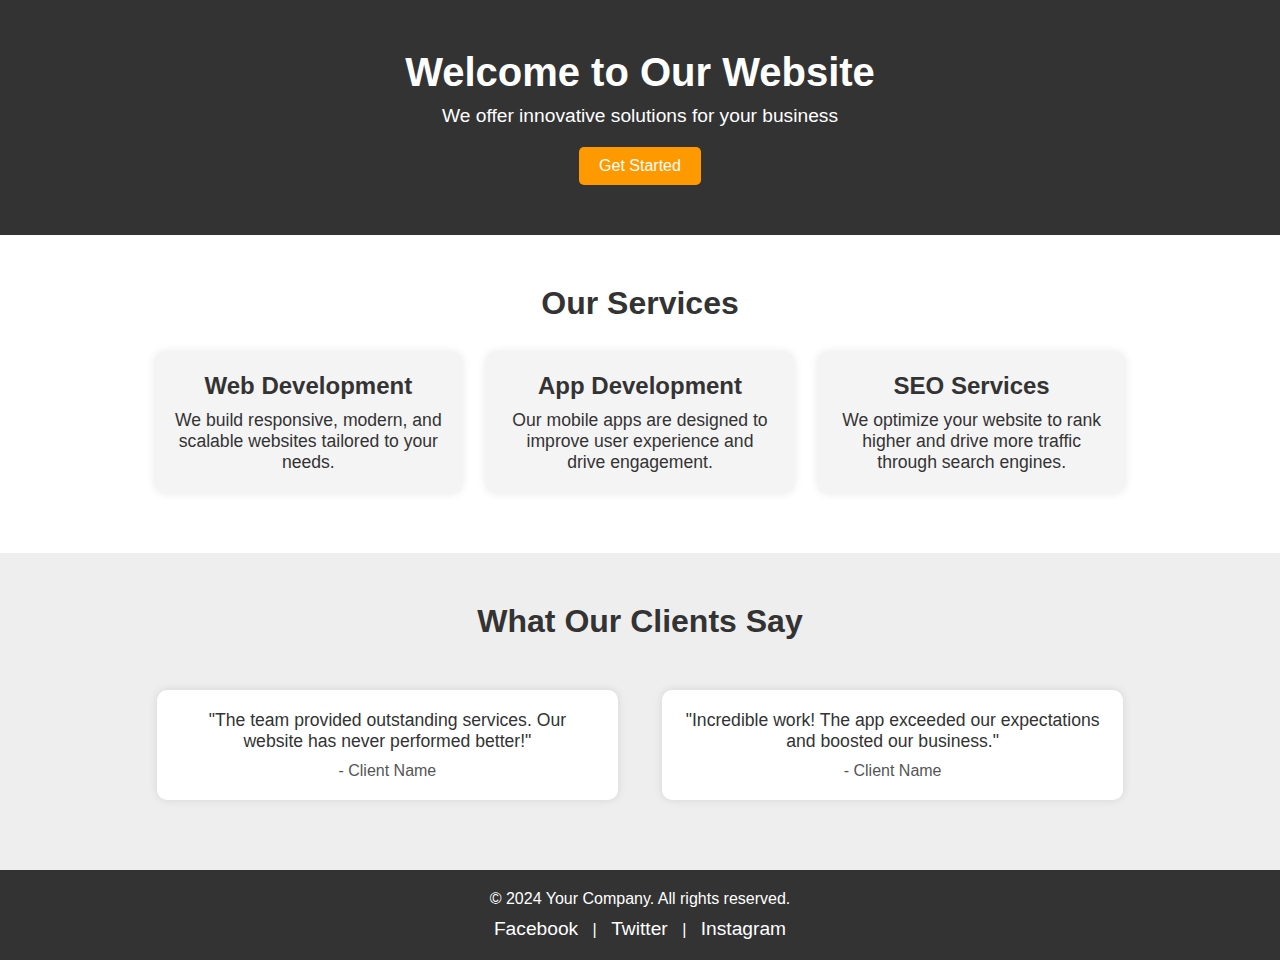
<file: CODE SOFT/Landing_Page/Index.html>
<!DOCTYPE html>
<html lang="en">
<head>
    <meta charset="UTF-8">
    <meta name="viewport" content="width=device-width, initial-scale=1.0">
    <title>Landing Page</title>
    <link rel="stylesheet" href="style.css">
</head>
<body>
    <header>
        <div class="container">
            <h1>Welcome to Our Website</h1>
            <p>We offer innovative solutions for your business</p>
            <button>Get Started</button>
        </div>
    </header>

    <section id="services">
        <div class="container">
            <h2>Our Services</h2>
            <div class="service-item">
                <h3>Web Development</h3>
                <p>We build responsive, modern, and scalable websites tailored to your needs.</p>
            </div>
            <div class="service-item">
                <h3>App Development</h3>
                <p>Our mobile apps are designed to improve user experience and drive engagement.</p>
            </div>
            <div class="service-item">
                <h3>SEO Services</h3>
                <p>We optimize your website to rank higher and drive more traffic through search engines.</p>
            </div>
        </div>
    </section>

    <section id="testimonials">
        <div class="container">
            <h2>What Our Clients Say</h2>
            <div class="testimonial">
                <p>"The team provided outstanding services. Our website has never performed better!"</p>
                <span>- Client Name</span>
            </div>
            <div class="testimonial">
                <p>"Incredible work! The app exceeded our expectations and boosted our business."</p>
                <span>- Client Name</span>
            </div>
        </div>
    </section>

    <footer>
        <div class="container">
            <p>&copy; 2024 Your Company. All rights reserved.</p>
            <div class="social-links">
                <a href="#">Facebook</a> | <a href="#">Twitter</a> | <a href="#">Instagram</a>
            </div>
        </div>
    </footer>
</body>
</html>
</file>
<file: CODE SOFT/Landing_Page/style.css>
/* General Styles */
* {
    margin: 0;
    padding: 0;
    box-sizing: border-box;
    font-family: Arial, sans-serif;
}

body {
    background-color: #f4f4f4;
    color: #333;
}

.container {
    width: 80%;
    margin: 0 auto;
}

/* Header */
header {
    background-color: #333;
    color: #fff;
    padding: 50px 0;
    text-align: center;
}

header h1 {
    font-size: 2.5em;
    margin-bottom: 10px;
}

header p {
    font-size: 1.2em;
    margin-bottom: 20px;
}

header button {
    background-color: #ff9900;
    color: #fff;
    font-size: 1em;
    padding: 10px 20px;
    border: none;
    cursor: pointer;
    border-radius: 5px;
}

header button:hover {
    background-color: #e68900;
}

/* Services Section */
#services {
    background-color: #fff;
    padding: 50px 0;
    text-align: center;
}

#services h2 {
    font-size: 2em;
    margin-bottom: 20px;
}

.service-item {
    display: inline-block;
    width: 30%;
    margin: 10px;
    padding: 20px;
    background-color: #f4f4f4;
    border-radius: 10px;
    box-shadow: 0 0 10px rgba(0, 0, 0, 0.1);
}

.service-item h3 {
    font-size: 1.5em;
    margin-bottom: 10px;
}

.service-item p {
    font-size: 1.1em;
}

/* Testimonials Section */
#testimonials {
    background-color: #eeeeee;
    padding: 50px 0;
    text-align: center;
}

#testimonials h2 {
    font-size: 2em;
    margin-bottom: 30px;
}

.testimonial {
    display: inline-block;
    width: 45%;
    margin: 20px;
    padding: 20px;
    background-color: #fff;
    border-radius: 10px;
    box-shadow: 0 0 10px rgba(0, 0, 0, 0.1);
}

.testimonial p {
    font-size: 1.1em;
    margin-bottom: 10px;
}

.testimonial span {
    display: block;
    font-size: 1em;
    color: #555;
}

/* Footer */
footer {
    background-color: #333;
    color: #fff;
    padding: 20px 0;
    text-align: center;
}

footer p {
    margin-bottom: 10px;
}

footer .social-links a {
    color: #fff;
    text-decoration: none;
    margin: 0 10px;
    font-size: 1.2em;
}

footer .social-links a:hover {
    color: #ff9900;
}
</file>
